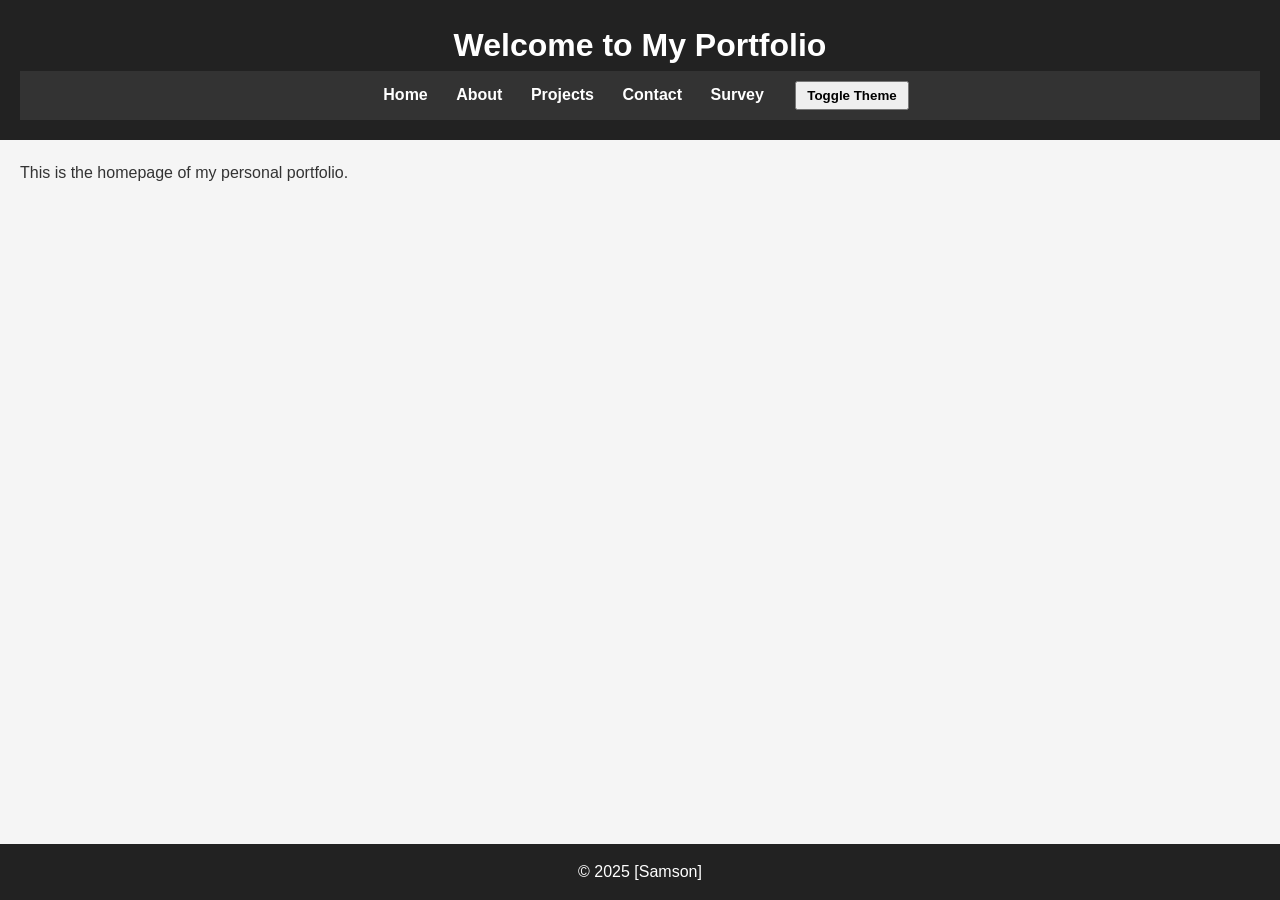
<file: project/index.html>
<!-- index.html -->
<!DOCTYPE html>
<html lang="en">
<head>
  <meta charset="UTF-8">
  <meta name="viewport" content="width=device-width, initial-scale=1.0">
  <meta name="description" content="Personal Portfolio of [Your Name]">
  <meta name="keywords" content="HTML, CSS, JavaScript, Portfolio">
  <meta name="author" content="[Your Name]">
  <title>Home | [Samson]</title>
  <link rel="stylesheet" href="css/style.css">
</head>
<body onload="displayGreeting()">
  <header>
    <h1>Welcome to My Portfolio</h1>
    <nav>
      <a href="index.html">Home</a>
      <a href="about.html">About</a>
      <a href="portfolio.html">Projects</a>
      <a href="contact.html">Contact</a>
      <a href="survey.html">Survey</a>
      <button onclick="toggleMode()">Toggle Theme</button>
    </nav>
  </header>
  <main>
    <section>
      <p>This is the homepage of my personal portfolio.</p>
    </section>
  </main>
  <footer>
    <p>&copy; 2025 [Samson]</p>
  </footer>
  <script src="js/script.js"></script>
</body>
</html>
</file>
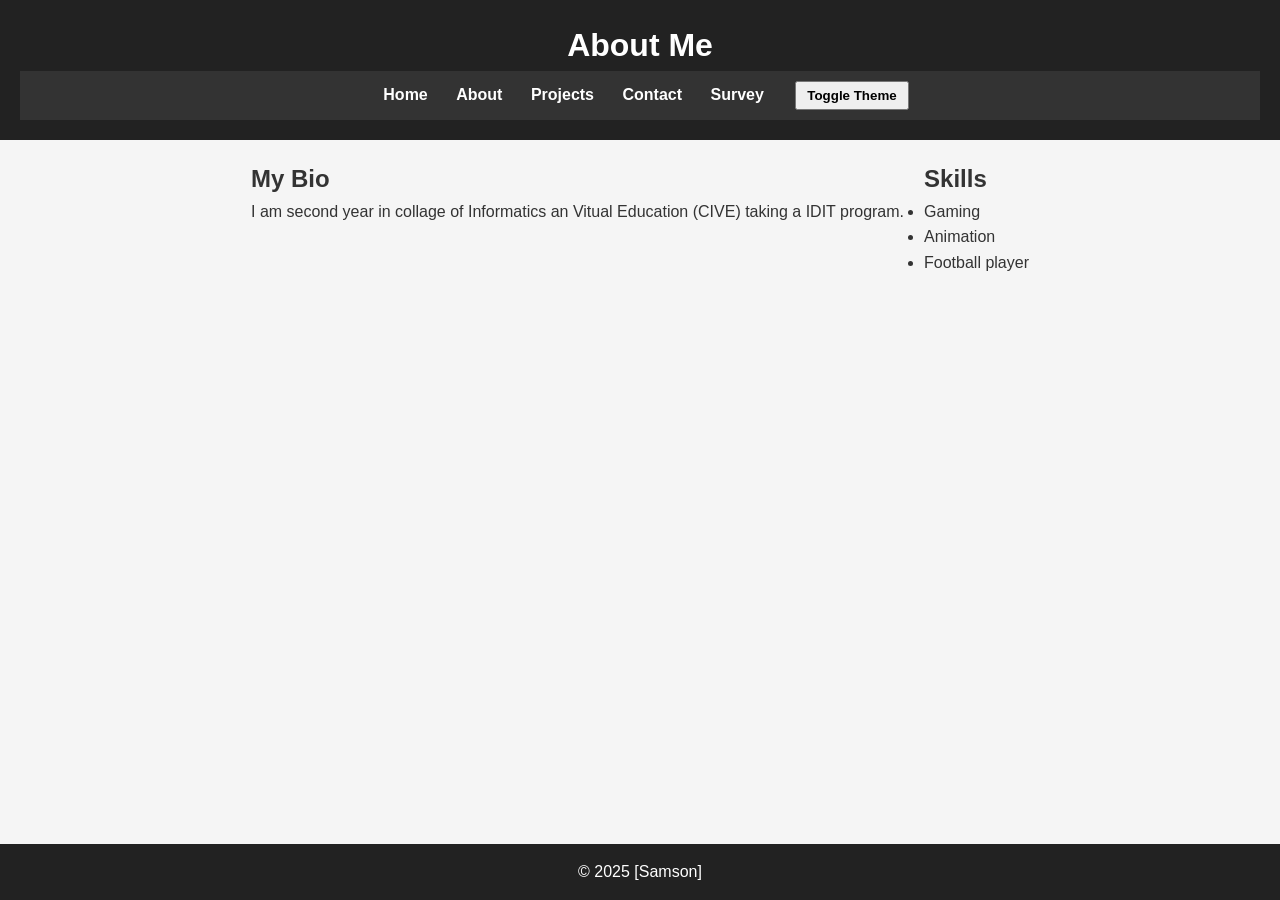
<file: project/about.html>
<!-- about.html -->
<!DOCTYPE html>
<html lang="en">
<head>
  <meta charset="UTF-8">
  <meta name="viewport" content="width=device-width, initial-scale=1.0">
  <title>About Me</title>
  <link rel="stylesheet" href="css/style.css">
</head>
<body>
  <header>
    <h1>About Me</h1>
    <nav>
        <a href="index.html">Home</a>
        <a href="about.html">About</a>
        <a href="portfolio.html">Projects</a>
        <a href="contact.html">Contact</a>
        <a href="survey.html">Survey</a>
        <button onclick="toggleMode()">Toggle Theme</button>
    </nav>
</header>
  </header>
  <main class="about-container">
    <section>
      <h2>My Bio</h2>
      <p>I am second year in collage of Informatics an Vitual Education (CIVE) taking a IDIT program.</p>
    </section>
    <section>
      <h2>Skills</h2>
      <ul>
        <li>Gaming</li>
        <li>Animation</li>
        <li>Football player</li>
      </ul>
    </section>
  </main>
  <footer><p>&copy; 2025 [Samson]</p></footer>
  <script src="js/script.js"></script>
</body>
</html>
</file>
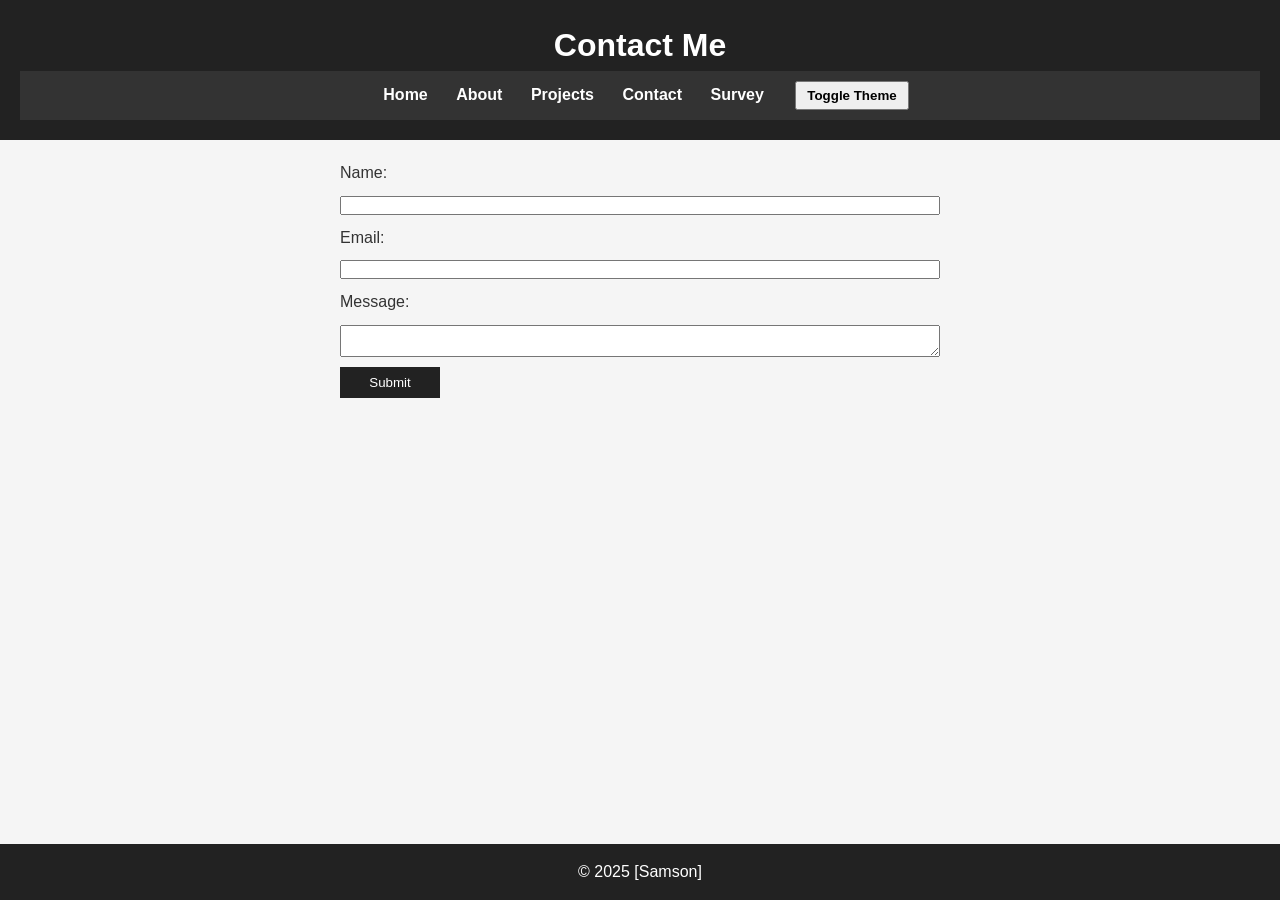
<file: project/contact.html>
<!-- contact.html -->
<!DOCTYPE html>
<html lang="en">
<head>
  <meta charset="UTF-8">
  <meta name="viewport" content="width=device-width, initial-scale=1.0">
  <title>Contact</title>
  <link rel="stylesheet" href="css/style.css">
</head>
<body>
  <header>
    <h1>Contact Me</h1>
    <nav>
    <a href="index.html">Home</a>
    <a href="about.html">About</a>
    <a href="portfolio.html">Projects</a>
    <a href="contact.html">Contact</a>
    <a href="survey.html">Survey</a>
    <button onclick="toggleMode()">Toggle Theme</button>
    </nav>
</header>
  <main>
    <form onsubmit="return validateContactForm()">
      <label for="name">Name:</label>
      <input type="text" id="name" required>

      <label for="email">Email:</label>
      <input type="email" id="email" required>

      <label for="message">Message:</label>
      <textarea id="message" required></textarea>

      <button type="submit">Submit</button>
    </form>
  </main>
  <footer><p>&copy; 2025 [Samson]</p></footer>
  <script src="js/script.js"></script>
</body>
</html>
</file>
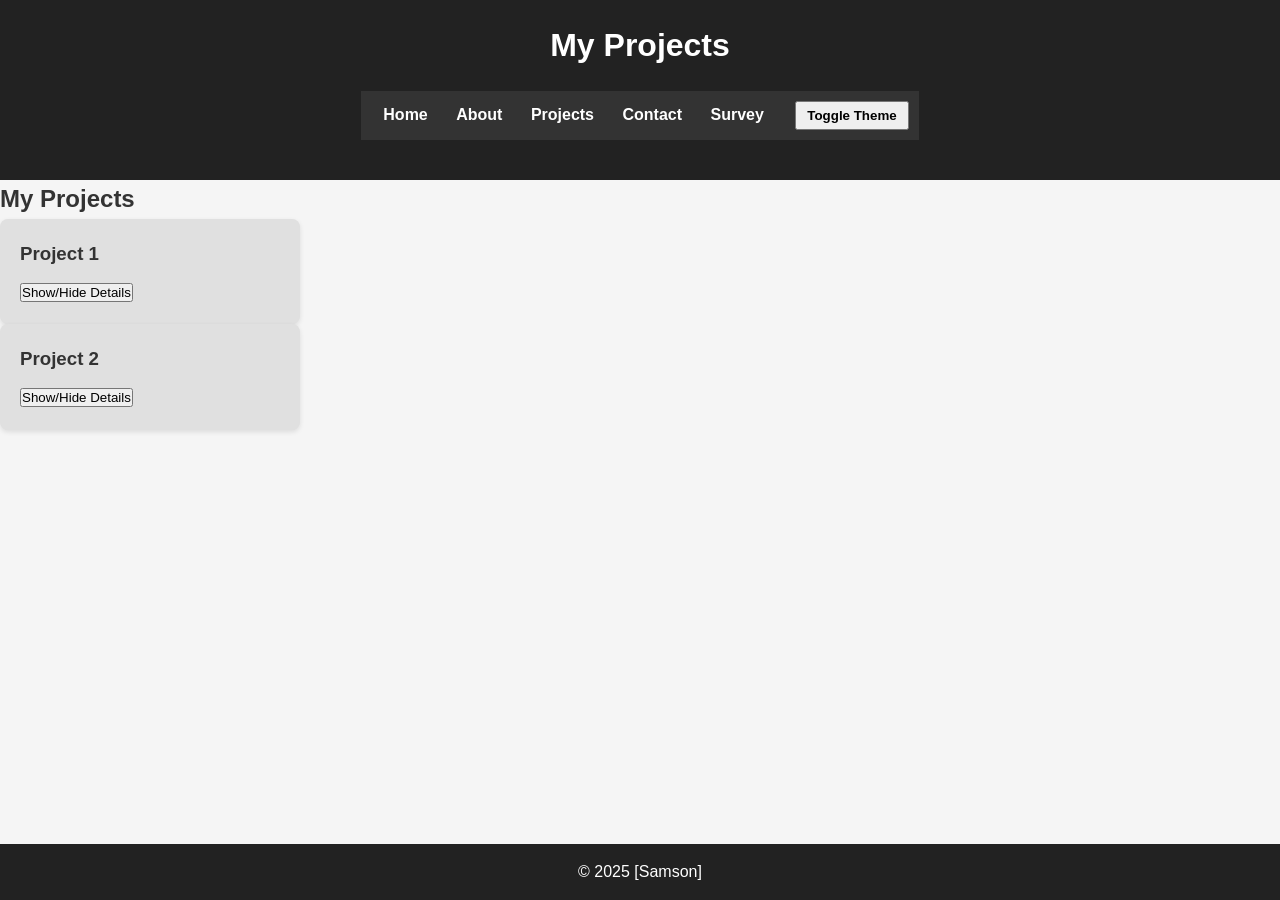
<file: project/portfolio.html>
<!-- portfolio.html -->
<!DOCTYPE html>
<html lang="en">
<head>
  <meta charset="UTF-8">
  <meta name="viewport" content="width=device-width, initial-scale=1.0">
  <title>Projects</title>
  <link rel="stylesheet" href="css/style.css">
</head>
<body>
  <header><h1>My Projects</h1>
  <main class="projects">
    <section class="projects">
      <nav>
        <a href="index.html">Home</a>
        <a href="about.html">About</a>
        <a href="portfolio.html">Projects</a>
        <a href="contact.html">Contact</a>
        <a href="survey.html">Survey</a>
        <button onclick="toggleMode()">Toggle Theme</button>
    </nav>
</header>
     <h2>My Projects</h2>
        <div class="project">
          <h3>Project 1</h3>
          <button onclick="toggleDetails('details1')">Show/Hide Details</button>
          <p id="details1" class="project-details" style="display:none;">
            This project is about building a responsive portfolio using HTML, CSS, and JavaScript.
          </p>
        </div>

        <div class="project">
          <h3>Project 2</h3>
          <button onclick="toggleDetails('details2')">Show/Hide Details</button>
          <p id="details2" class="project-details" style="display:none;">
            This project is a mini quiz game powered by JavaScript and JSON data.
          </p>
        </div>
      </section>
  </main>
  <footer><p>&copy; 2025 [Samson]</p></footer>
  <script src="js/script.js"></script>
</body>
</html>
</file>
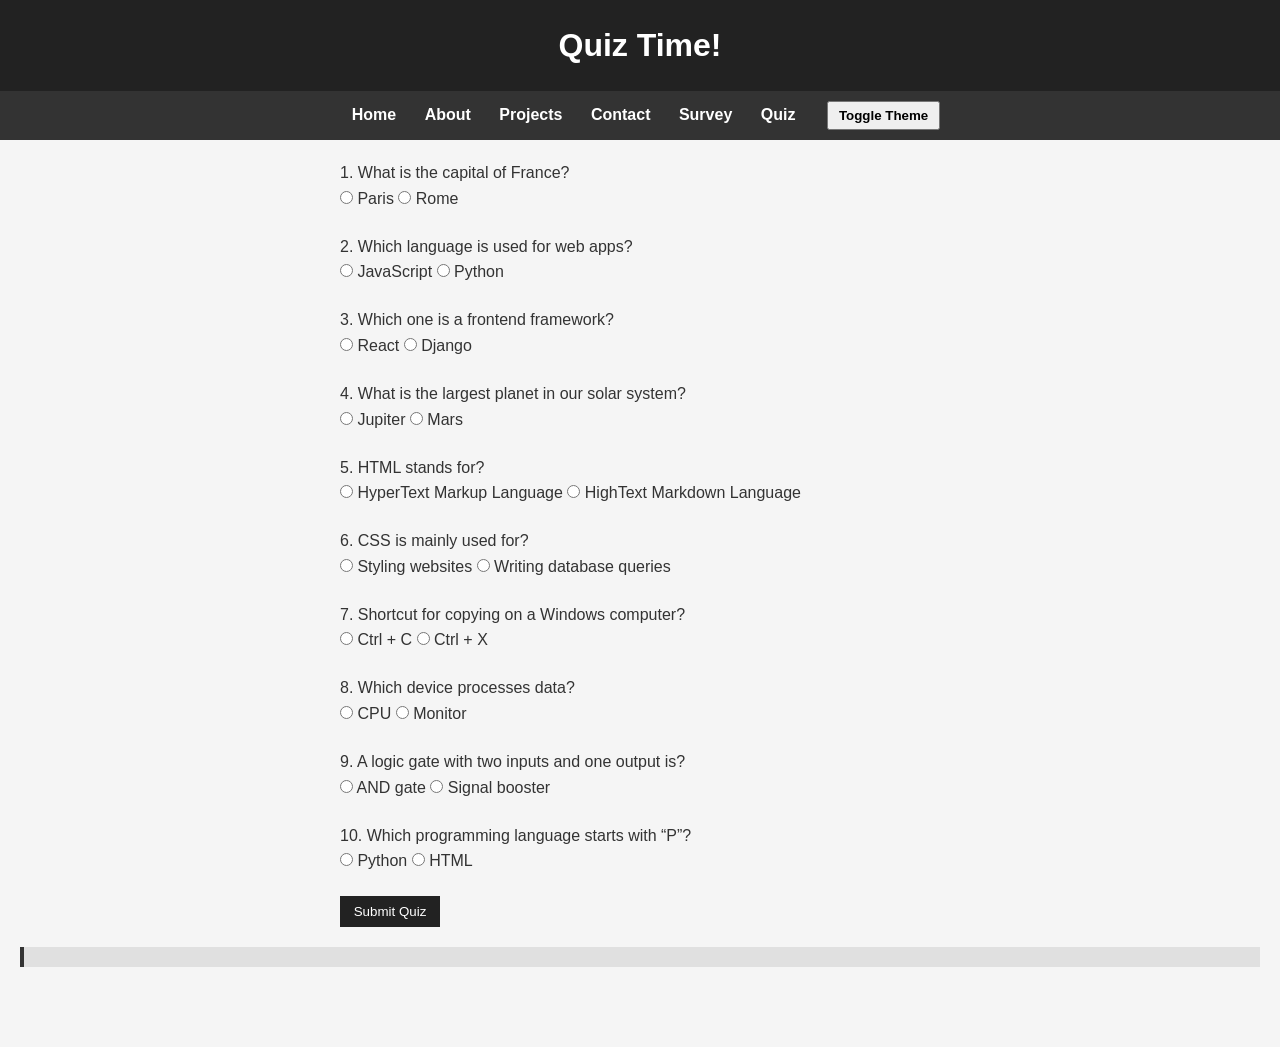
<file: project/quiz.html>
<!DOCTYPE html>
<html lang="en">
<head>
  <meta charset="UTF-8" />
  <meta name="viewport" content="width=device-width, initial-scale=1.0"/>
  <title>Quiz</title>
  <link rel="stylesheet" href="css/style.css" />
</head>
<body>
<header><h1>Quiz Time!</h1></header>
<nav>
  <a href="index.html">Home</a>
  <a href="about.html">About</a>
  <a href="portfolio.html">Projects</a>
  <a href="contact.html">Contact</a>
  <a href="survey.html">Survey</a>
  <a href="quiz.html">Quiz</a>
  <button onclick="toggleMode()">Toggle Theme</button>
</nav>

<main>
  <form id="quiz-form">
    <div class="quiz-question"><p>1. What is the capital of France?</p>
      <label><input type="radio" name="q1" value="Paris" /> Paris</label>
      <label><input type="radio" name="q1" value="Rome" /> Rome</label>
    </div>
    <div class="quiz-question"><p>2. Which language is used for web apps?</p>
      <label><input type="radio" name="q2" value="JavaScript" /> JavaScript</label>
      <label><input type="radio" name="q2" value="Python" /> Python</label>
    </div>
    <div class="quiz-question"><p>3. Which one is a frontend framework?</p>
      <label><input type="radio" name="q3" value="React" /> React</label>
      <label><input type="radio" name="q3" value="Django" /> Django</label>
    </div>
    <div class="quiz-question"><p>4. What is the largest planet in our solar system?</p>
      <label><input type="radio" name="q4" value="Jupiter" /> Jupiter</label>
      <label><input type="radio" name="q4" value="Mars" /> Mars</label>
    </div>
    <div class="quiz-question"><p>5. HTML stands for?</p>
      <label><input type="radio" name="q5" value="HyperText Markup Language" /> HyperText Markup Language</label>
      <label><input type="radio" name="q5" value="HighText Markdown Language" /> HighText Markdown Language</label>
    </div>
    <div class="quiz-question"><p>6. CSS is mainly used for?</p>
      <label><input type="radio" name="q6" value="Styling websites" /> Styling websites</label>
      <label><input type="radio" name="q6" value="Writing database queries" /> Writing database queries</label>
    </div>
    <div class="quiz-question"><p>7. Shortcut for copying on a Windows computer?</p>
      <label><input type="radio" name="q7" value="Ctrl + C" /> Ctrl + C</label>
      <label><input type="radio" name="q7" value="Ctrl + X" /> Ctrl + X</label>
    </div>
    <div class="quiz-question"><p>8. Which device processes data?</p>
      <label><input type="radio" name="q8" value="CPU" /> CPU</label>
      <label><input type="radio" name="q8" value="Monitor" /> Monitor</label>
    </div>
    <div class="quiz-question"><p>9. A logic gate with two inputs and one output is?</p>
      <label><input type="radio" name="q9" value="AND gate" /> AND gate</label>
      <label><input type="radio" name="q9" value="Signal booster" /> Signal booster</label>
    </div>
    <div class="quiz-question"><p>10. Which programming language starts with “P”?</p>
      <label><input type="radio" name="q10" value="Python" /> Python</label>
      <label><input type="radio" name="q10" value="HTML" /> HTML</label>
    </div>
    <button type="submit">Submit Quiz</button>
  </form>
  <div id="quiz-result"></div>
</main>

<script src="js/script.js"></script>
</body>
</html>
</file>
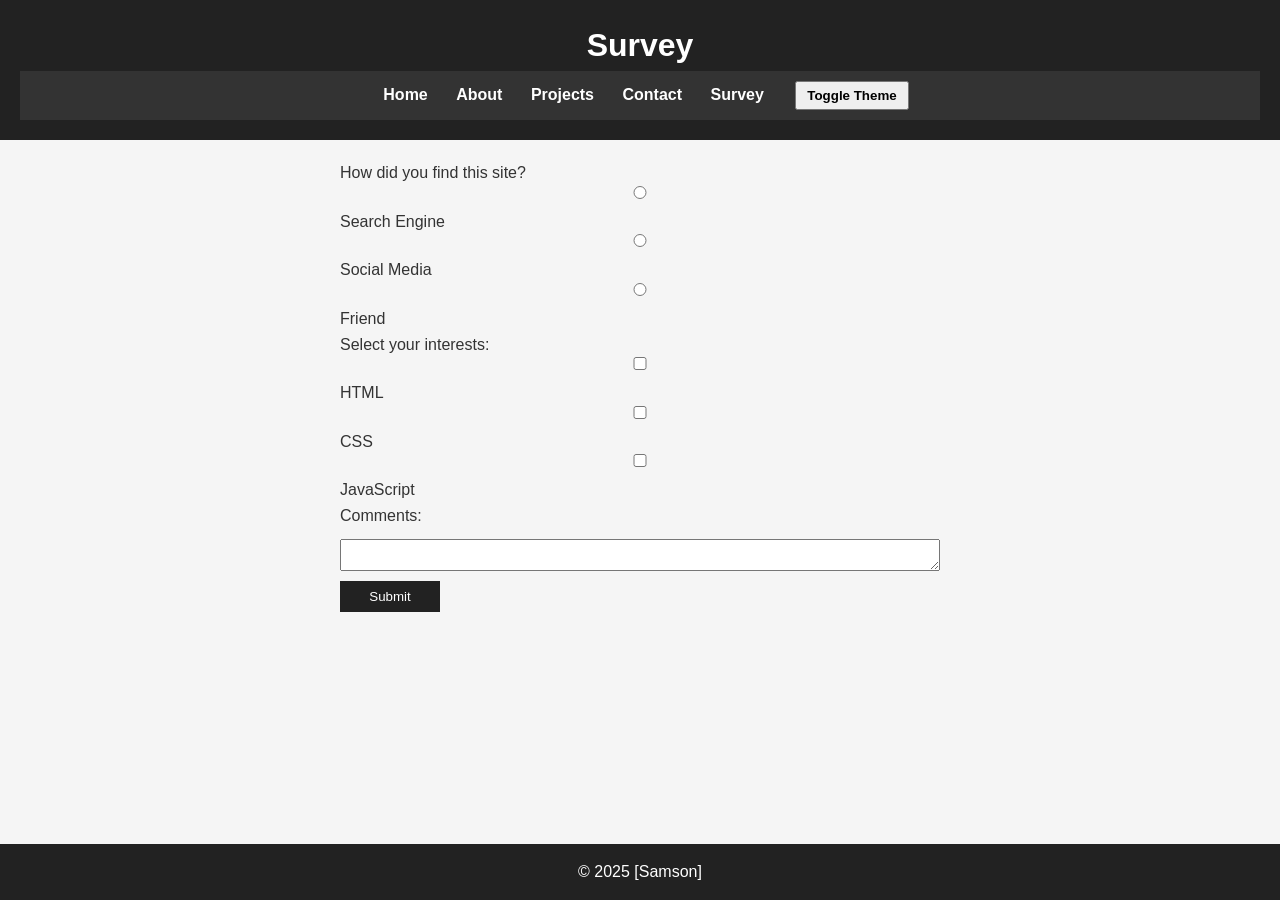
<file: project/survey.html>
<!-- survey.html -->
<!DOCTYPE html>
<html lang="en">
<head>
  <meta charset="UTF-8">
  <meta name="viewport" content="width=device-width, initial-scale=1.0">
  <title>Survey</title>
  <link rel="stylesheet" href="css/style.css">
</head>
<body>
  <header> 
    <h1>Survey</h1>
    <nav>
        <a href="index.html">Home</a>
        <a href="about.html">About</a>
        <a href="portfolio.html">Projects</a>
        <a href="contact.html">Contact</a>
        <a href="survey.html">Survey</a>
        <button onclick="toggleMode()">Toggle Theme</button>
    </nav>
</header>
  <main>
    <form>
      <p>How did you find this site?</p>
      <input type="radio" name="source" value="search"> Search Engine<br>
      <input type="radio" name="source" value="social"> Social Media<br>
      <input type="radio" name="source" value="friend"> Friend<br>

      <p>Select your interests:</p>
      <input type="checkbox" name="interests" value="html"> HTML<br>
      <input type="checkbox" name="interests" value="css"> CSS<br>
      <input type="checkbox" name="interests" value="js"> JavaScript<br>

      <label for="comments">Comments:</label>
      <textarea id="comments"></textarea>

      <button type="submit">Submit</button>
    </form>
  </main>
  <footer><p>&copy; 2025 [Samson]</p></footer>
  <script src="js/script.js"></script>
</body>
</html>
</file>
<file: project/css/style.css>
/* General Reset */
* {
    margin: 0;
    padding: 0;
    box-sizing: border-box;
  }
  
  body {
    font-family: Arial, sans-serif;
    background-color: #f5f5f5;
    color: #333;
    line-height: 1.6;
    padding-bottom: 60px;
  }
  
  /* Header */
  header {
    background-color: #222;
    color: #fff;
    padding: 20px;
    text-align: center;
  }
  
  /* Navigation */
  nav {
    background-color: #333;
    padding: 10px;
    text-align: center;
  }
  
  nav a {
    color: #fff;
    margin: 0 12px;
    text-decoration: none;
    font-weight: bold;
  }
  
  nav a:hover {
    text-decoration: underline;
  }
  
  nav button {
    margin-left: 15px;
    padding: 5px 10px;
    font-weight: bold;
    cursor: pointer;
  }
  
  /* Main content */
  main {
    padding: 20px;
  }
  
  /* Footer */
  footer {
    background-color: #222;
    color: #fff;
    text-align: center;
    padding: 15px 0;
    position: fixed;
    width: 100%;
    bottom: 0;
  }
  
  /* About & Portfolio Styling */
  .about-container, .projects {
    display: flex;
    gap: 20px;
    flex-wrap: wrap;
    justify-content: center;
  }
  
  .project, .project-card {
    background: #e0e0e0;
    padding: 20px;
    width: 300px;
    border-radius: 8px;
    box-shadow: 0 2px 5px rgba(0,0,0,0.1);
  }
  
  .project h3 {
    margin-bottom: 10px;
  }
  
  .project-details {
    margin-top: 10px;
    background: #fff;
    padding: 10px;
    border-left: 4px solid #444;
  }
  
  /* Forms */
  form {
    max-width: 600px;
    margin: auto;
    display: flex;
    flex-direction: column;
  }
  
  form label, form textarea, form input {
    margin-bottom: 10px;
  }
  
  form button {
    width: 100px;
    padding: 8px;
    background-color: #222;
    color: #fff;
    border: none;
    cursor: pointer;
  }
  
  form button:hover {
    background-color: #555;
  }
  
  /* Dark Mode */
  .dark-mode {
    background-color: #121212;
    color: #f0f0f0;
  }
  
  .dark-mode header, .dark-mode footer, .dark-mode nav {
    background-color: #000;
  }
  
  .dark-mode .project, 
  .dark-mode .project-card,
  .dark-mode .project-details {
    background-color: #1e1e1e;
    color: #f0f0f0;
    border-color: #555;
  }
  /* Responsive Design */
@media (max-width: 768px) {
    nav {
      display: flex;
      flex-wrap: wrap;
      justify-content: center;
    }
  
    nav a, nav button {
      margin: 5px;
      padding: 8px;
    }
  
    .about-container,
    .projects {
      flex-direction: column;
      align-items: center;
    }
  
    .project, .project-card {
      width: 90%;
    }
  
    form {
      width: 90%;
    }
  
    header h1, footer p {
      font-size: 1.2rem;
    }
  }
  
  @media (max-width: 480px) {
    nav a, nav button {
      font-size: 0.9rem;
    }
  
    header h1 {
      font-size: 1.5rem;
    }
  
    footer p {
      font-size: 0.9rem;
     }
  }
  .quiz-question {
    margin-bottom: 20px;
  }
  
  #quiz-result {
    margin-top: 20px;
    padding: 10px;
    background-color: #e0e0e0;
    border-left: 4px solid #333;
  }
  
  .badge {
    font-weight: bold;
    padding: 6px 12px;
    display: inline-block;
    margin-top: 10px;
  }
  
  .badge.beginner {
    background-color: #ff9999;
    color: #000;
  }
  
  .badge.learner {
    background-color: #ffd966;
    color: #000;
  }
  
  .badge.master {
    background-color: #90ee90;
    color:#000;
  }
</file>
